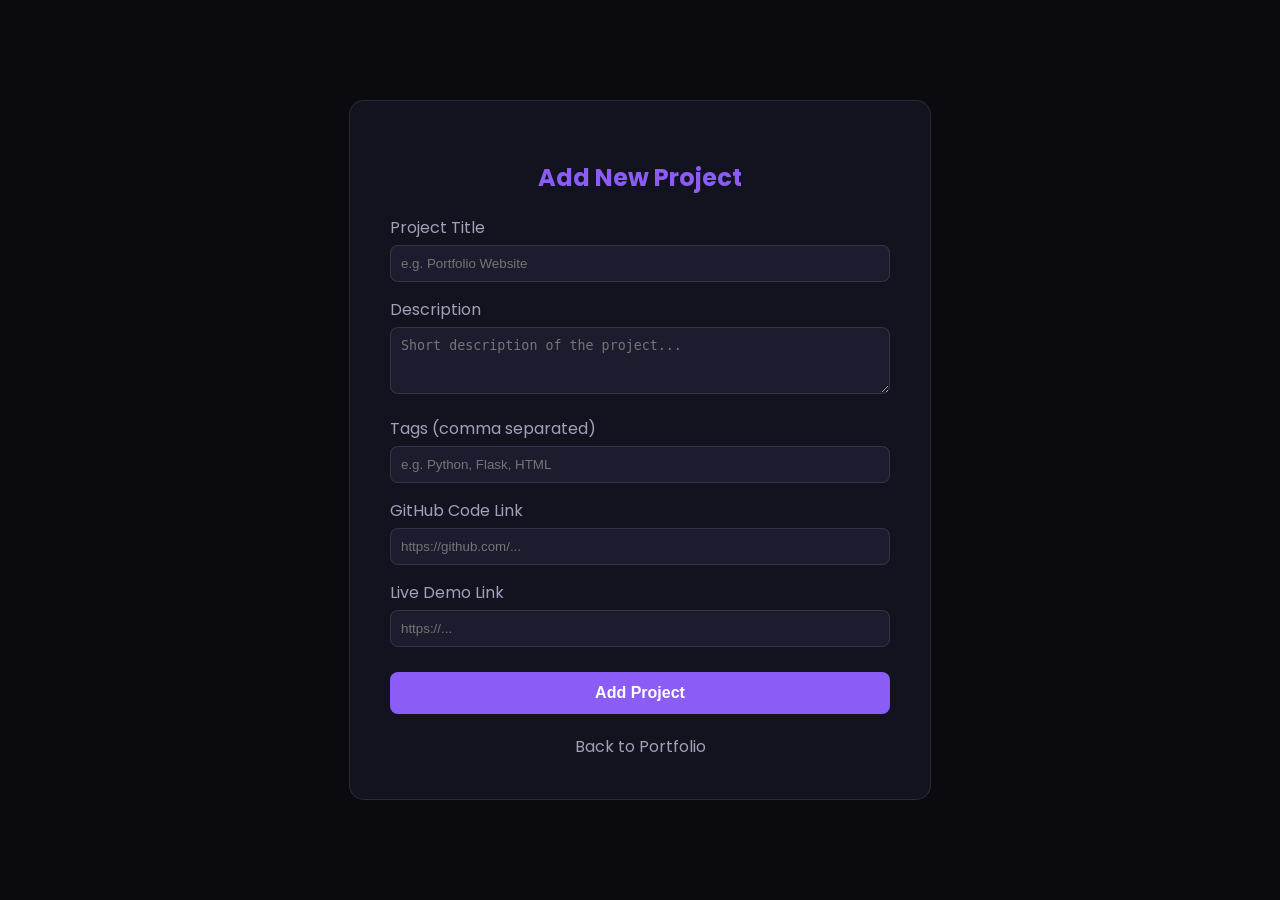
<file: templates/admin.html>
<!DOCTYPE html>
<html lang="en">
<head>
    <meta charset="UTF-8">
    <meta name="viewport" content="width=device-width, initial-scale=1.0">
    <title>Admin - Add Project</title>
    <link href="https://fonts.googleapis.com/css2?family=Poppins:wght@400;600&display=swap" rel="stylesheet">
    <style>
        body { font-family: 'Poppins', sans-serif; background: #0a0a0f; color: white; display: flex; justify-content: center; align-items: center; height: 100vh; margin: 0; }
        .admin-box { background: #13131f; padding: 40px; border-radius: 15px; width: 100%; max-width: 500px; border: 1px solid rgba(255,255,255,0.1); }
        h2 { text-align: center; color: #8b5cf6; margin-bottom: 20px; }
        .form-group { margin-bottom: 15px; }
        label { display: block; margin-bottom: 5px; color: #a0a0b8; }
        input, textarea { width: 100%; padding: 10px; border-radius: 8px; border: 1px solid rgba(255,255,255,0.1); background: #1c1c2e; color: white; box-sizing: border-box; }
        input:focus, textarea:focus { border-color: #8b5cf6; outline: none; }
        button { width: 100%; padding: 12px; background: #8b5cf6; color: white; border: none; border-radius: 8px; font-size: 16px; font-weight: bold; cursor: pointer; margin-top: 10px; }
        button:hover { background: #7c3aed; }
        .back-link { display: block; text-align: center; margin-top: 20px; color: #a0a0b8; text-decoration: none; }
        .back-link:hover { color: white; }
    </style>
</head>
<body>
    <div class="admin-box">
        <h2>Add New Project</h2>
        <form method="POST">
            <div class="form-group">
                <label>Project Title</label>
                <input type="text" name="title" required placeholder="e.g. Portfolio Website">
            </div>
            <div class="form-group">
                <label>Description</label>
                <textarea name="description" rows="3" required placeholder="Short description of the project..."></textarea>
            </div>
            <div class="form-group">
                <label>Tags (comma separated)</label>
                <input type="text" name="tags" required placeholder="e.g. Python, Flask, HTML">
            </div>
            <div class="form-group">
                <label>GitHub Code Link</label>
                <input type="url" name="code_link" required placeholder="https://github.com/...">
            </div>
            <div class="form-group">
                <label>Live Demo Link</label>
                <input type="url" name="demo_link" required placeholder="https://...">
            </div>
            <button type="submit">Add Project</button>
        </form>
        <a href="/" class="back-link">Back to Portfolio</a>
    </div>
</body>
</html>
</file>
